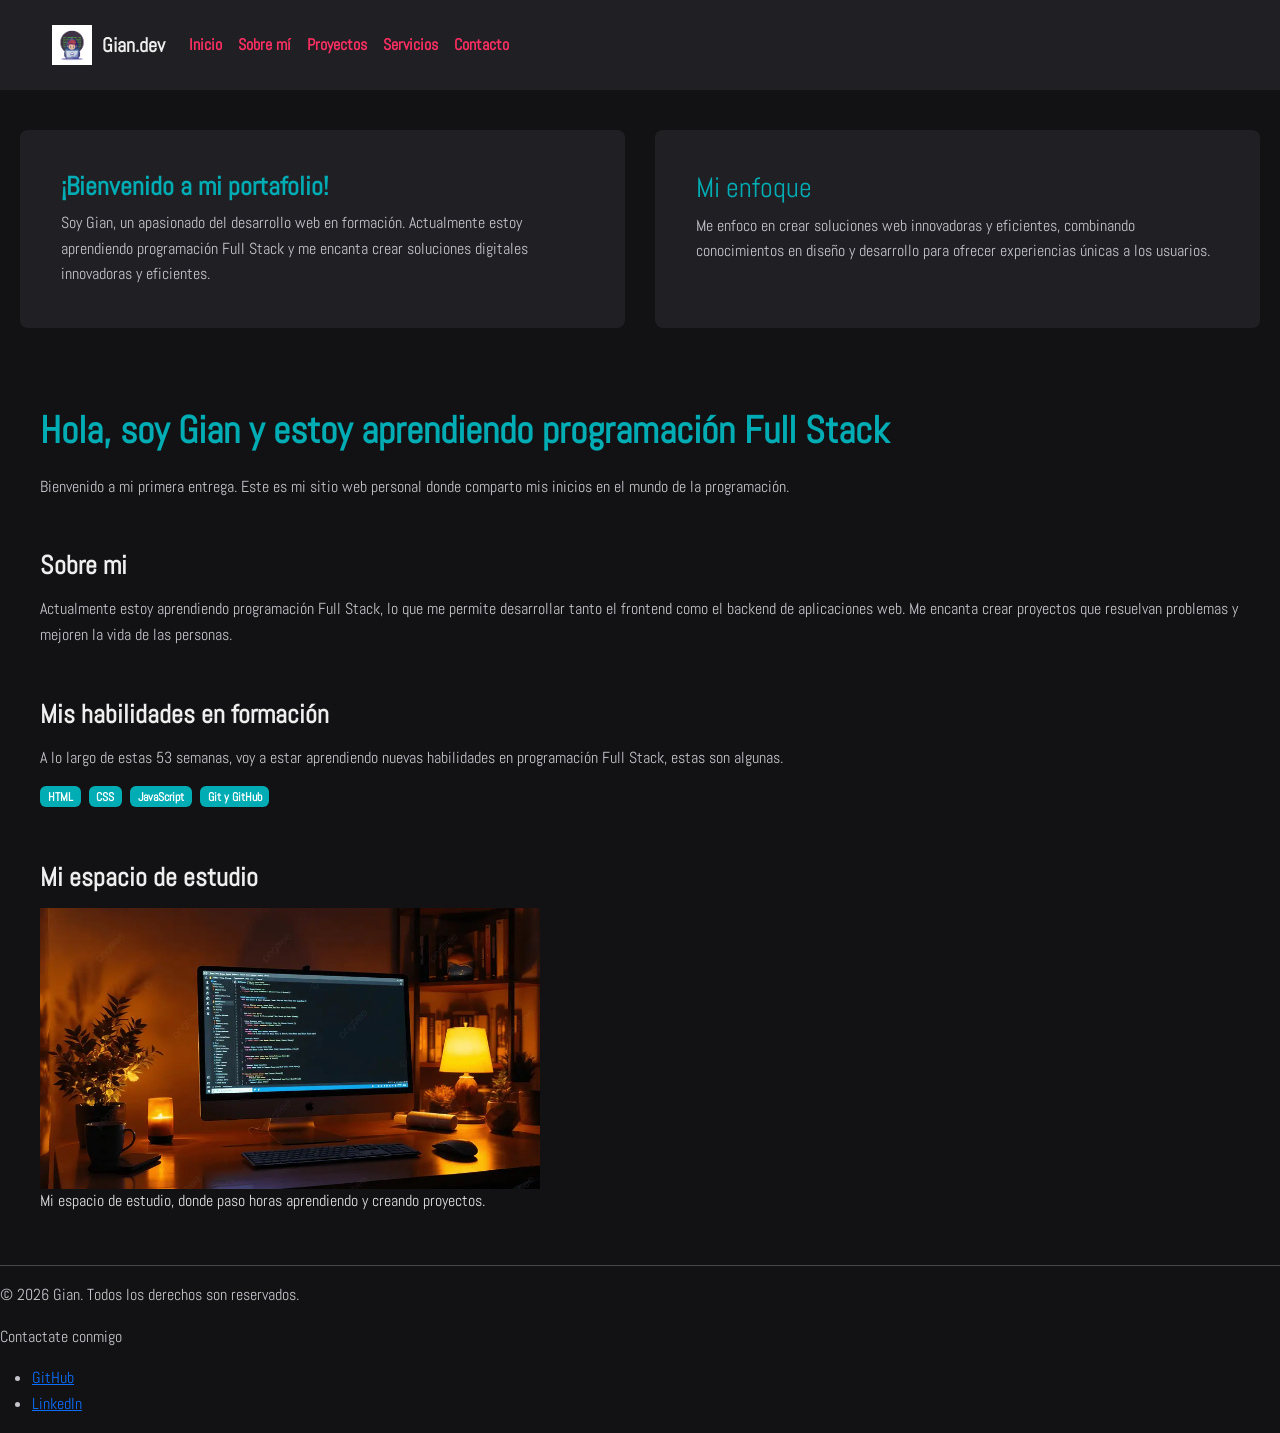
<file: index.html>
<!DOCTYPE html>
<html lang="es">
<head>
    <meta charset="UTF-8">
    <meta name="viewport" content="width=device-width, initial-scale=1.0">
    <title>Mi sitio personal | Inicio</title>
    <!-- 1. Conexión con los servidores de Google Fonts -->
<link rel="preconnect" href="https://fonts.googleapis.com">
<link rel="preconnect" href="https://fonts.gstatic.com" crossorigin>
<!-- 2. Descarga de la tipografía 'Abel' -->
<link href="https://fonts.googleapis.com/css2?family=Abel&display=swap" rel="stylesheet">
<!-- Bootstrap CSS -->
<link href="https://cdn.jsdelivr.net/npm/bootstrap@5.3.8/dist/css/bootstrap.min.css" rel="stylesheet" integrity="sha384-sRIl4kxILFvY47J16cr9ZwB07vP4J8+LH7qKQnuqkuIAvNWLzeN8tE5YBujZqJLB" crossorigin="anonymous">
<!-- 3. Vinculación de archivo CSS local -->
<link rel="stylesheet" href="styles/styles.css">
</head>
<body>
 <nav class="navbar navbar-expand-lg">
        <div class="container-fluid">
            <a class="navbar-brand" href="index.html">
                <img src="Img/logo.jpg" alt="Logo de mi sitio personal" width="40">
                Gian.dev
            </a>
            <button class="navbar-toggler" type="button" data-bs-toggle="collapse" data-bs-target="#navbarNav" aria-controls="navbarNav" aria-expanded="false" aria-label="Toggle navigation">
                <span class="navbar-toggler-icon"></span>
            </button>
            <div class="collapse navbar-collapse" id="navbarNav">
                <ul class="navbar-nav">
                    <li class="nav-item">
                        <a class="nav-link enlace-navegacion" href="index.html">Inicio</a>
                    </li>
                    <li class="nav-item">
                        <a class="nav-link enlace-navegacion" href="pages/sobre-mi.html">Sobre mí</a>
                    </li>
                    <li class="nav-item">
                        <a class="nav-link enlace-navegacion" href="pages/proyectos.html">Proyectos</a>
                    </li>
                    <li class="nav-item">
                        <a class="nav-link enlace-navegacion" href="pages/servicios.html">Servicios</a>
                    </li>
                    <li class="nav-item">
                        <a class="nav-link enlace-navegacion" href="pages/contacto.html">Contacto</a>
                    </li>
                </ul>
            </div>
        </div>
    </nav>  
    <main class="seccion-principal">
        <div class="caja-contenido caja-bienvenida card">
            <div class="card-body">
                <h2 class="card-title">¡Bienvenido a mi portafolio!</h2>
                <p class="card-text">Soy Gian, un apasionado del desarrollo web en formación. Actualmente estoy aprendiendo programación Full Stack y me encanta crear soluciones digitales innovadoras y eficientes.</p>
            </div>
        </div>
        <div class="caja-contenido caja-enfoque card">
            <div class="card-body">
                <h3 class="card-title">Mi enfoque</h3>
                <p class="card-text">Me enfoco en crear soluciones web innovadoras y eficientes, combinando conocimientos en diseño y desarrollo para ofrecer experiencias únicas a los usuarios.</p>
            </div>
        </div>
    </main>

    <div class="secciones-viejas">
        
    <section>
            <h1>Hola, soy Gian y estoy aprendiendo programación Full Stack</h1>
            <p>Bienvenido a mi primera entrega. Este es mi sitio web personal donde comparto mis inicios en el mundo de la programación.</p>
        </section>

        <section>
            <h2>Sobre mi</h2>
            <article>
                <p>Actualmente estoy aprendiendo programación Full Stack, lo que me permite desarrollar tanto el frontend como el backend de aplicaciones web. Me encanta crear proyectos que resuelvan problemas y mejoren la vida de las personas.</p>
            </article>
        </section>

        <section>
            <h2>Mis habilidades en formación</h2>
            <p>A lo largo de estas 53 semanas, voy a estar aprendiendo nuevas habilidades en programación Full Stack, estas son algunas.</p>
         <div class="d-flex flex-wrap gap-2">
            <span class="badge text-bg-primary">HTML</span>
            <span class="badge text-bg-primary">CSS</span>
            <span class="badge text-bg-primary">JavaScript</span>
            <span class="badge text-bg-primary">Git y GitHub</span>
         </div>
        </section>
        
        <section>
            <h2>Mi espacio de estudio</h2>
            <figure>
                <img src="Img/inicio.jpg" alt="Mi espacio de estudio" width="500">
                <figcaption>Mi espacio de estudio, donde paso horas aprendiendo y creando proyectos.</figcaption>
            </figure>
        </section>
        </div>


    <footer>
        <hr> <p>&copy; 2026 Gian. Todos los derechos son reservados.</p>

        <p>Contactate conmigo</p>
        <ul>
            <li><a href="https://github.com" target="_blank">GitHub</a></li>
            <li><a href="https://www.linkedin.com" target="_blank">LinkedIn</a></li>
        </ul>
    </footer>
    <!-- Bootstrap JS -->
     <script src="https://cdn.jsdelivr.net/npm/bootstrap@5.3.8/dist/js/bootstrap.bundle.min.js" integrity="sha384-FKyoEForCGlyvwx9Hj09JcYn3nv7wiPVlz7YYwJrWVcXK/BmnVDxM+D2scQbITxI" crossorigin="anonymous"></script>
</body>
</html>
</file>
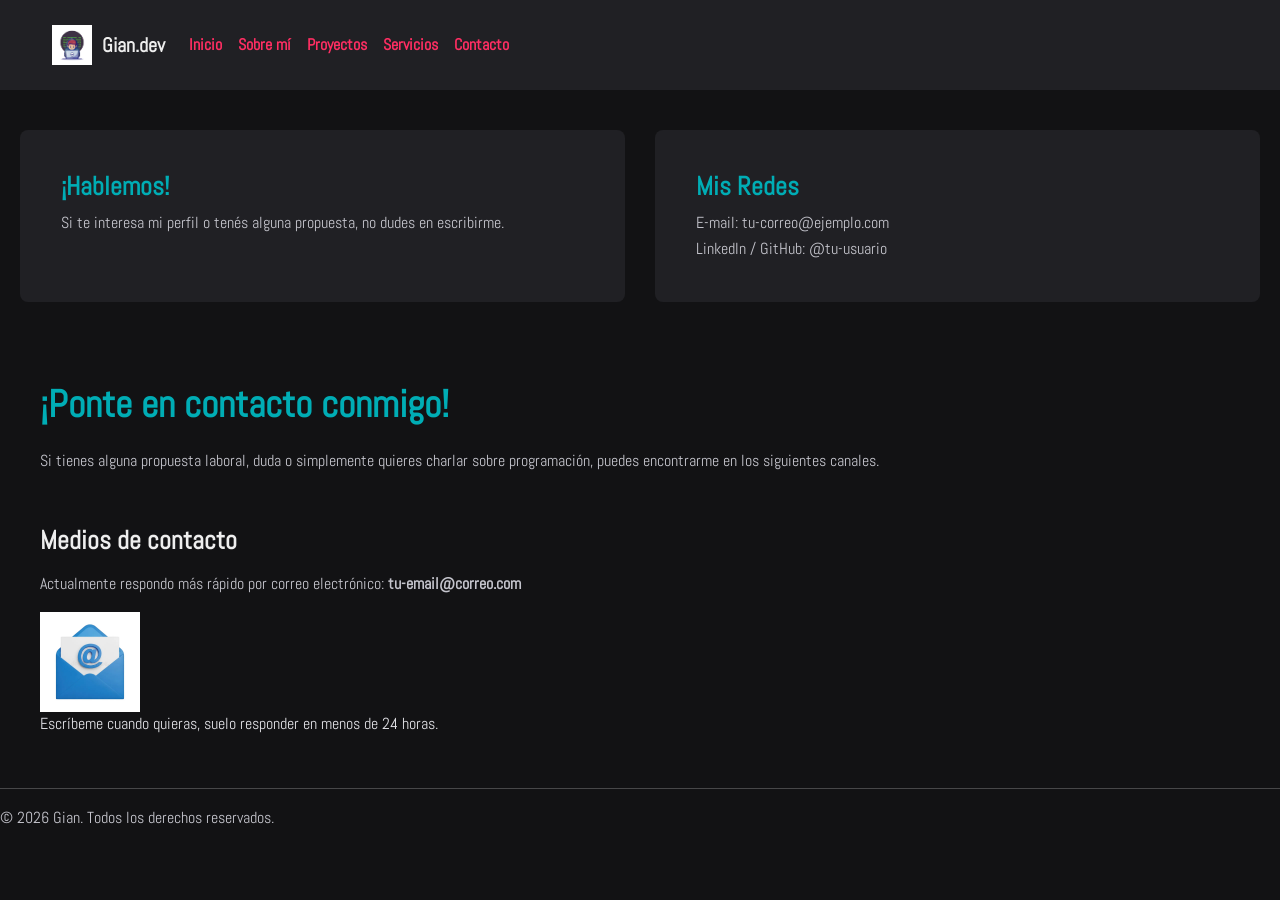
<file: pages/contacto.html>
<!DOCTYPE html>
<html lang="es">
<head>
    <meta charset="UTF-8">
    <meta name="viewport" content="width=device-width, initial-scale=1.0">
    <title>Mi Sitio personal | Contacto</title>
    <!-- Conexión y descarga de Google Fonts -->
<link rel="preconnect" href="https://fonts.googleapis.com">
<link rel="preconnect" href="https://fonts.gstatic.com" crossorigin>
<link href="https://fonts.googleapis.com/css2?family=Abel&display=swap" rel="stylesheet">
<!-- Bootstrap CSS -->
<link href="https://cdn.jsdelivr.net/npm/bootstrap@5.3.8/dist/css/bootstrap.min.css" rel="stylesheet" integrity="sha384-sRIl4kxILFvY47J16cr9ZwB07vP4J8+LH7qKQnuqkuIAvNWLzeN8tE5YBujZqJLB" crossorigin="anonymous">
<!-- Vinculación de archivo CSS con salto de carpeta -->
<link rel="stylesheet" href="../styles/styles.css">
</head>
<body>
      <nav class="navbar navbar-expand-lg">
    <div class="container-fluid">
        <a class="navbar-brand" href="../index.html">
            <img src="../Img/logo.jpg" alt="Logo de mi sitio personal" width="40">
            Gian.dev
        </a>
        <button class="navbar-toggler" type="button" data-bs-toggle="collapse" data-bs-target="#navbarNav" aria-controls="navbarNav" aria-expanded="false" aria-label="Toggle navigation">
            <span class="navbar-toggler-icon"></span>
        </button>
        <div class="collapse navbar-collapse" id="navbarNav">
            <ul class="navbar-nav">
                <li class="nav-item">
                    <a class="nav-link enlace-navegacion" href="../index.html">Inicio</a>
                </li>
                <li class="nav-item">
                    <a class="nav-link enlace-navegacion" href="sobre-mi.html">Sobre mí</a>
                </li>
                <li class="nav-item">
                    <a class="nav-link enlace-navegacion" href="proyectos.html">Proyectos</a>
                </li>
                <li class="nav-item">
                    <a class="nav-link enlace-navegacion" href="servicios.html">Servicios</a>
                </li>
                <li class="nav-item">
                    <a class="nav-link enlace-navegacion" href="contacto.html">Contacto</a>
                </li>
            </ul>
        </div>
    </div>
</nav>
    <main class="seccion-principal">
        <div class="caja-contenido caja-bienvenida card">
            <div class="card-body">
                <h2 class="card-title">¡Hablemos!</h2>
                <p class="card-text">Si te interesa mi perfil o tenés alguna propuesta, no dudes en escribirme.</p>
            </div>
        </div>
        <div class="caja-contenido caja-enfoque card">
            <div class="card-body">
                <h2 class="card-title">Mis Redes</h2>
                <p class="card-text">E-mail: tu-correo@ejemplo.com<br>LinkedIn / GitHub: @tu-usuario</p>
            </div>
        </div>
    </main>

    <div class="secciones-viejas">
        <section>
            <h1>¡Ponte en contacto conmigo!</h1>
            <p>Si tienes alguna propuesta laboral, duda o simplemente quieres charlar sobre programación, puedes encontrarme en los siguientes canales.</p>
        </section>

        <section>
            <h2>Medios de contacto</h2>
            <p>Actualmente respondo más rápido por correo electrónico: <strong>tu-email@correo.com</strong></p>
            
            <figure>
                <img src="../Img/contacto.jpg" alt="Icono de un sobre de carta flotando sobre un fondo tecnológico azul" width="100">
                <figcaption>Escríbeme cuando quieras, suelo responder en menos de 24 horas.</figcaption>
            </figure>
        </section>
    </div>
    
    <footer>
        <hr>
        <p>&copy; 2026 Gian. Todos los derechos reservados.</p>
    </footer>
    <!-- Bootstrap JS -->
     <script src="https://cdn.jsdelivr.net/npm/bootstrap@5.3.8/dist/js/bootstrap.bundle.min.js" integrity="sha384-FKyoEForCGlyvwx9Hj09JcYn3nv7wiPVlz7YYwJrWVcXK/BmnVDxM+D2scQbITxI" crossorigin="anonymous"></script>
</body>
</html>
</file>
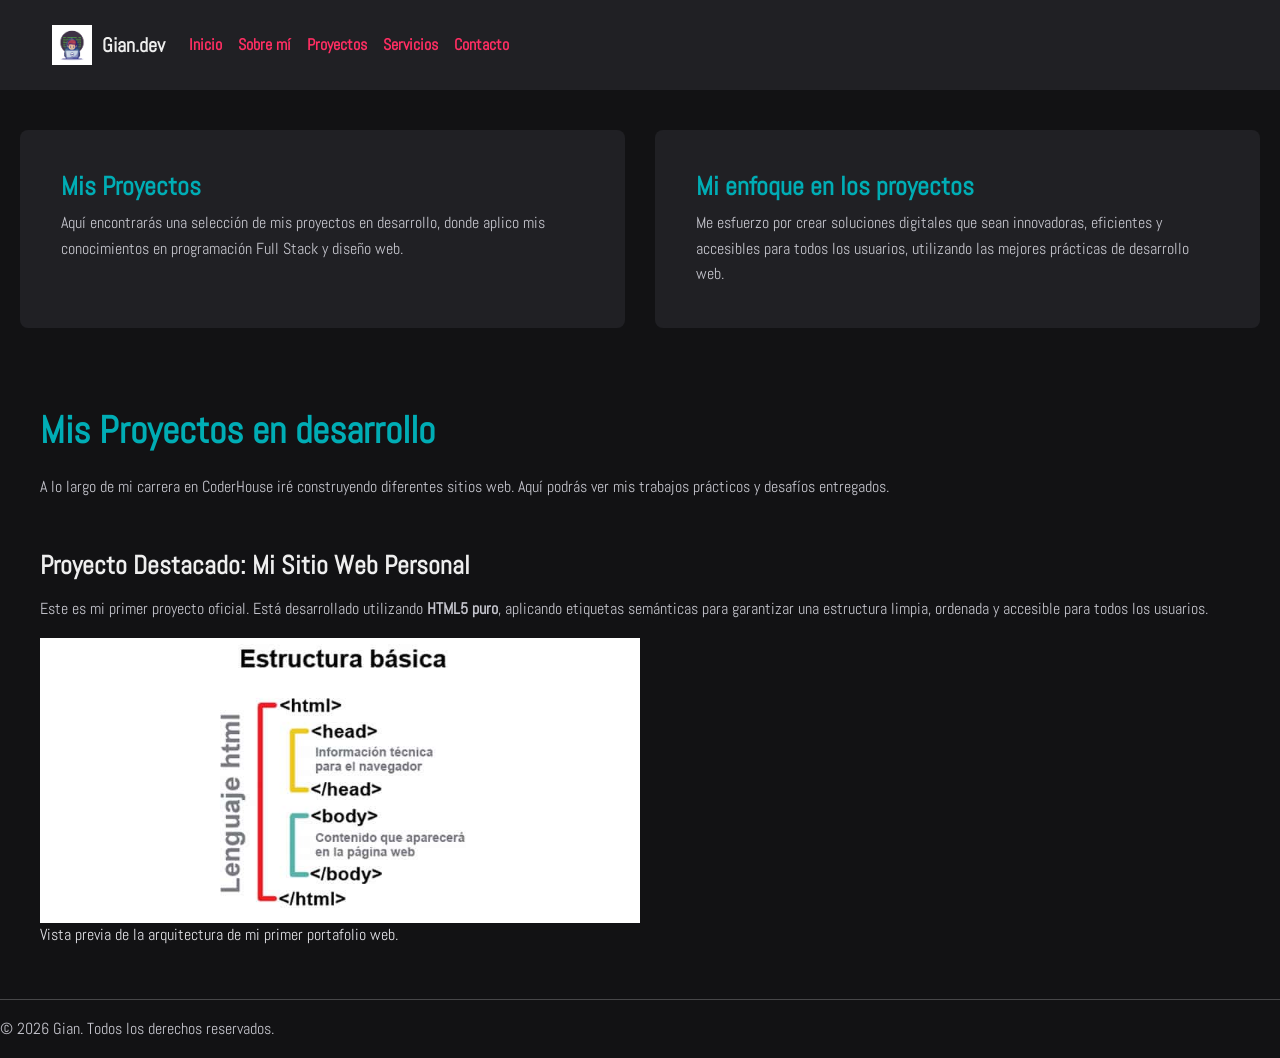
<file: pages/proyectos.html>
<!DOCTYPE html>
<html lang="es">
<head>
    <meta charset="UTF-8">
    <meta name="viewport" content="width=device-width, initial-scale=1.0">
    <title>Mi Sitio personal | Proyectos</title>
    <!-- Conexión y descarga de Google Fonts -->
<link rel="preconnect" href="https://fonts.googleapis.com">
<link rel="preconnect" href="https://fonts.gstatic.com" crossorigin>
<link href="https://fonts.googleapis.com/css2?family=Abel&display=swap" rel="stylesheet">
<!-- Bootstrap CSS -->
<link href="https://cdn.jsdelivr.net/npm/bootstrap@5.3.8/dist/css/bootstrap.min.css" rel="stylesheet" integrity="sha384-sRIl4kxILFvY47J16cr9ZwB07vP4J8+LH7qKQnuqkuIAvNWLzeN8tE5YBujZqJLB" crossorigin="anonymous">
<!-- Vinculación de archivo CSS con salto de carpeta -->
<link rel="stylesheet" href="../styles/styles.css">
</head>
<body>
    <nav class="navbar navbar-expand-lg">
    <div class="container-fluid">
        <a class="navbar-brand" href="../index.html">
            <img src="../Img/logo.jpg" alt="Logo de mi sitio personal" width="40">
            Gian.dev
        </a>
        <button class="navbar-toggler" type="button" data-bs-toggle="collapse" data-bs-target="#navbarNav" aria-controls="navbarNav" aria-expanded="false" aria-label="Toggle navigation">
            <span class="navbar-toggler-icon"></span>
        </button>
        <div class="collapse navbar-collapse" id="navbarNav">
            <ul class="navbar-nav">
                <li class="nav-item">
                    <a class="nav-link enlace-navegacion" href="../index.html">Inicio</a>
                </li>
                <li class="nav-item">
                    <a class="nav-link enlace-navegacion" href="sobre-mi.html">Sobre mí</a>
                </li>
                <li class="nav-item">
                    <a class="nav-link enlace-navegacion" href="proyectos.html">Proyectos</a>
                </li>
                <li class="nav-item">
                    <a class="nav-link enlace-navegacion" href="servicios.html">Servicios</a>
                </li>
                <li class="nav-item">
                    <a class="nav-link enlace-navegacion" href="contacto.html">Contacto</a>
                </li>
            </ul>
        </div>
    </div>
</nav>
    <main class="seccion-principal">
        <div class="caja-contenido caja-bienvenida card">
            <div class="card-body">
                <h2 class="card-title">Mis Proyectos</h2>
                <p class="card-text">Aquí encontrarás una selección de mis proyectos en desarrollo, donde aplico mis conocimientos en programación Full Stack y diseño web.</p>
            </div>
        </div>
        <div class="caja-contenido caja-enfoque card">
            <div class="card-body">
                <h2 class="card-title">Mi enfoque en los proyectos</h2>
                <p class="card-text">Me esfuerzo por crear soluciones digitales que sean innovadoras, eficientes y accesibles para todos los usuarios, utilizando las mejores prácticas de desarrollo web.</p>
            </div>
        </div>
    </main>

    <div class="secciones-viejas">
        <section>
            <h1>Mis Proyectos en desarrollo</h1>
            <p>A lo largo de mi carrera en CoderHouse iré construyendo diferentes sitios web. Aquí podrás ver mis trabajos prácticos y desafíos entregados.</p>
        </section>

        <section>
            <h2>Proyecto Destacado: Mi Sitio Web Personal</h2>
            <article>
                <p>Este es mi primer proyecto oficial. Está desarrollado utilizando <strong>HTML5 puro</strong>, aplicando etiquetas semánticas para garantizar una estructura limpia, ordenada y accesible para todos los usuarios.</p>
            </article>
            
            <figure>
                <img src="../Img/proyecto.jpg" alt="Captura de pantalla de un sitio web estructurado en código HTML" width="600">
                <figcaption>Vista previa de la arquitectura de mi primer portafolio web.</figcaption>
            </figure>
        </section>
    </div>
    <footer>
        <hr>
        <p>&copy; 2026 Gian. Todos los derechos reservados.</p>
    </footer>
<!-- Bootstrap JS -->
     <script src="https://cdn.jsdelivr.net/npm/bootstrap@5.3.8/dist/js/bootstrap.bundle.min.js" integrity="sha384-FKyoEForCGlyvwx9Hj09JcYn3nv7wiPVlz7YYwJrWVcXK/BmnVDxM+D2scQbITxI" crossorigin="anonymous"></script>
</body>
</html>
</file>
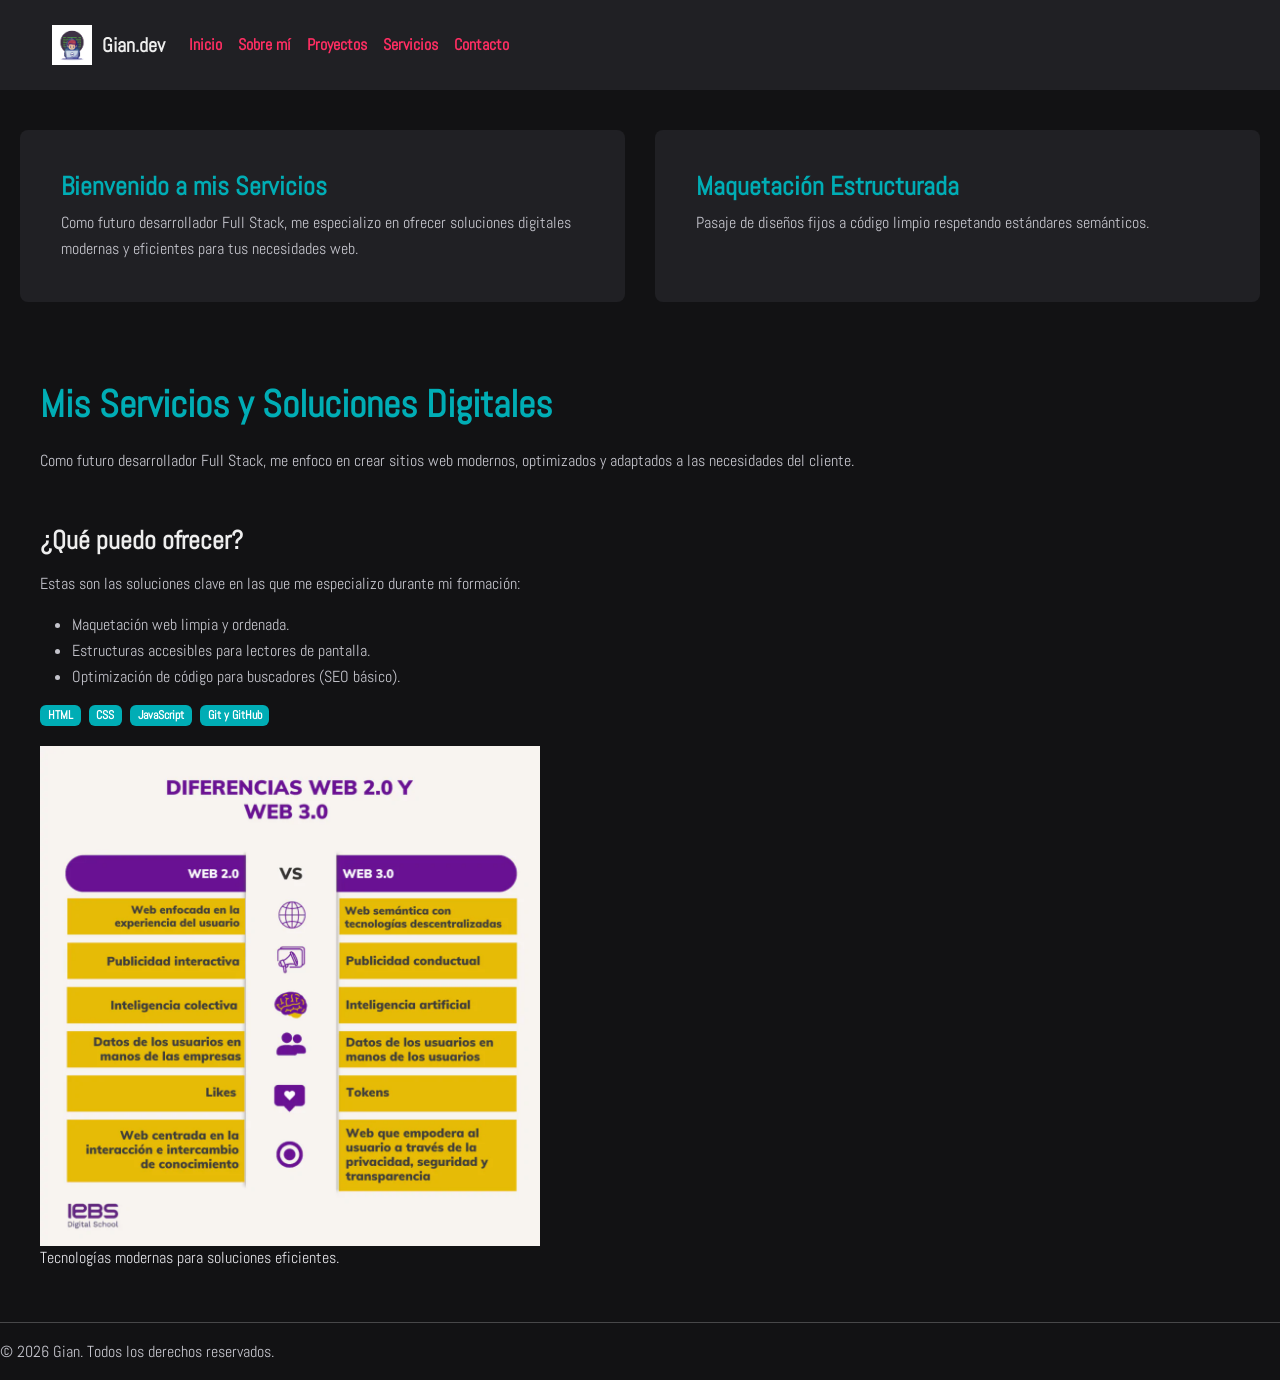
<file: pages/servicios.html>
<!DOCTYPE html>
<html lang="es">
<head>
    <meta charset="UTF-8">
    <meta name="viewport" content="width=device-width, initial-scale=1.0">
    <title>Mi Sitio personal | Servicios</title>
    <!-- Conexión y descarga de Google Fonts -->
    <link rel="preconnect" href="https://fonts.googleapis.com">
    <link rel="preconnect" href="https://fonts.gstatic.com" crossorigin>
    <link href="https://fonts.googleapis.com/css2?family=Abel&display=swap" rel="stylesheet">
    <!-- Bootstrap CSS -->
    <link href="https://cdn.jsdelivr.net/npm/bootstrap@5.3.8/dist/css/bootstrap.min.css" rel="stylesheet" integrity="sha384-sRIl4kxILFvY47J16cr9ZwB07vP4J8+LH7qKQnuqkuIAvNWLzeN8tE5YBujZqJLB" crossorigin="anonymous">
    <!-- Vinculación de archivo CSS con salto de carpeta -->
    <link rel="stylesheet" href="../styles/styles.css">
</head>
<body>
    <nav class="navbar navbar-expand-lg">
        <div class="container-fluid">
            <a class="navbar-brand" href="../index.html">
                <img src="../Img/logo.jpg" alt="Logo de mi sitio personal" width="40">
                Gian.dev
            </a>
            <button class="navbar-toggler" type="button" data-bs-toggle="collapse" data-bs-target="#navbarNav" aria-controls="navbarNav" aria-expanded="false" aria-label="Toggle navigation">
                <span class="navbar-toggler-icon"></span>
            </button>
            <div class="collapse navbar-collapse" id="navbarNav">
                <ul class="navbar-nav">
                    <li class="nav-item">
                        <a class="nav-link enlace-navegacion" href="../index.html">Inicio</a>
                    </li>
                    <li class="nav-item">
                        <a class="nav-link enlace-navegacion" href="sobre-mi.html">Sobre mí</a>
                    </li>
                    <li class="nav-item">
                        <a class="nav-link enlace-navegacion" href="proyectos.html">Proyectos</a>
                    </li>
                    <li class="nav-item">
                        <a class="nav-link enlace-navegacion" href="servicios.html">Servicios</a>
                    </li>
                    <li class="nav-item">
                        <a class="nav-link enlace-navegacion" href="contacto.html">Contacto</a>
                    </li>
                </ul>
            </div>
        </div>
    </nav>
    <main class="seccion-principal">
        <div class="caja-contenido caja-bienvenida card">
            <div class="card-body">
                <h2 class="card-title">Bienvenido a mis Servicios</h2>
                <p class="card-text">Como futuro desarrollador Full Stack, me especializo en ofrecer soluciones digitales modernas y eficientes para tus necesidades web.</p>
            </div>
        </div>
        <div class="caja-contenido caja-enfoque card">
            <div class="card-body">
                <h2 class="card-title">Maquetación Estructurada</h2>
                <p class="card-text">Pasaje de diseños fijos a código limpio respetando estándares semánticos.</p>
            </div>
        </div>
    </main>

    <div class="secciones-viejas">
        <section>
            <h1>Mis Servicios y Soluciones Digitales</h1>
            <p>Como futuro desarrollador Full Stack, me enfoco en crear sitios web modernos, optimizados y adaptados a las necesidades del cliente.</p>
        </section>

        <section>
            <h2>¿Qué puedo ofrecer?</h2>
            <p>Estas son las soluciones clave en las que me especializo durante mi formación:</p>
            <ul>
                <li>Maquetación web limpia y ordenada.</li>
                <li>Estructuras accesibles para lectores de pantalla.</li>
                <li>Optimización de código para buscadores (SEO básico).</li>
            </ul>
            <div class="d-flex flex-wrap gap-2">
                <span class="badge text-bg-primary">HTML</span>
                <span class="badge text-bg-primary">CSS</span>
                <span class="badge text-bg-primary">JavaScript</span>
                <span class="badge text-bg-primary">Git y GitHub</span>
            </div>
            <figure>
                <img src="../Img/servicios.jpg" alt="Gráfico digital que muestra diferentes tecnologías web conectadas entre sí" width="500">
                <figcaption>Tecnologías modernas para soluciones eficientes.</figcaption>
            </figure>
        </section>
    </div>
    <footer>
        <hr>
        <p>&copy; 2026 Gian. Todos los derechos reservados.</p>
    </footer>
    <!-- Bootstrap JS -->
    <script src="https://cdn.jsdelivr.net/npm/bootstrap@5.3.8/dist/js/bootstrap.bundle.min.js" integrity="sha384-FKyoEForCGlyvwx9Hj09JcYn3nv7wiPVlz7YYwJrWVcXK/BmnVDxM+D2scQbITxI" crossorigin="anonymous"></script>
</body>
</html>
</file>
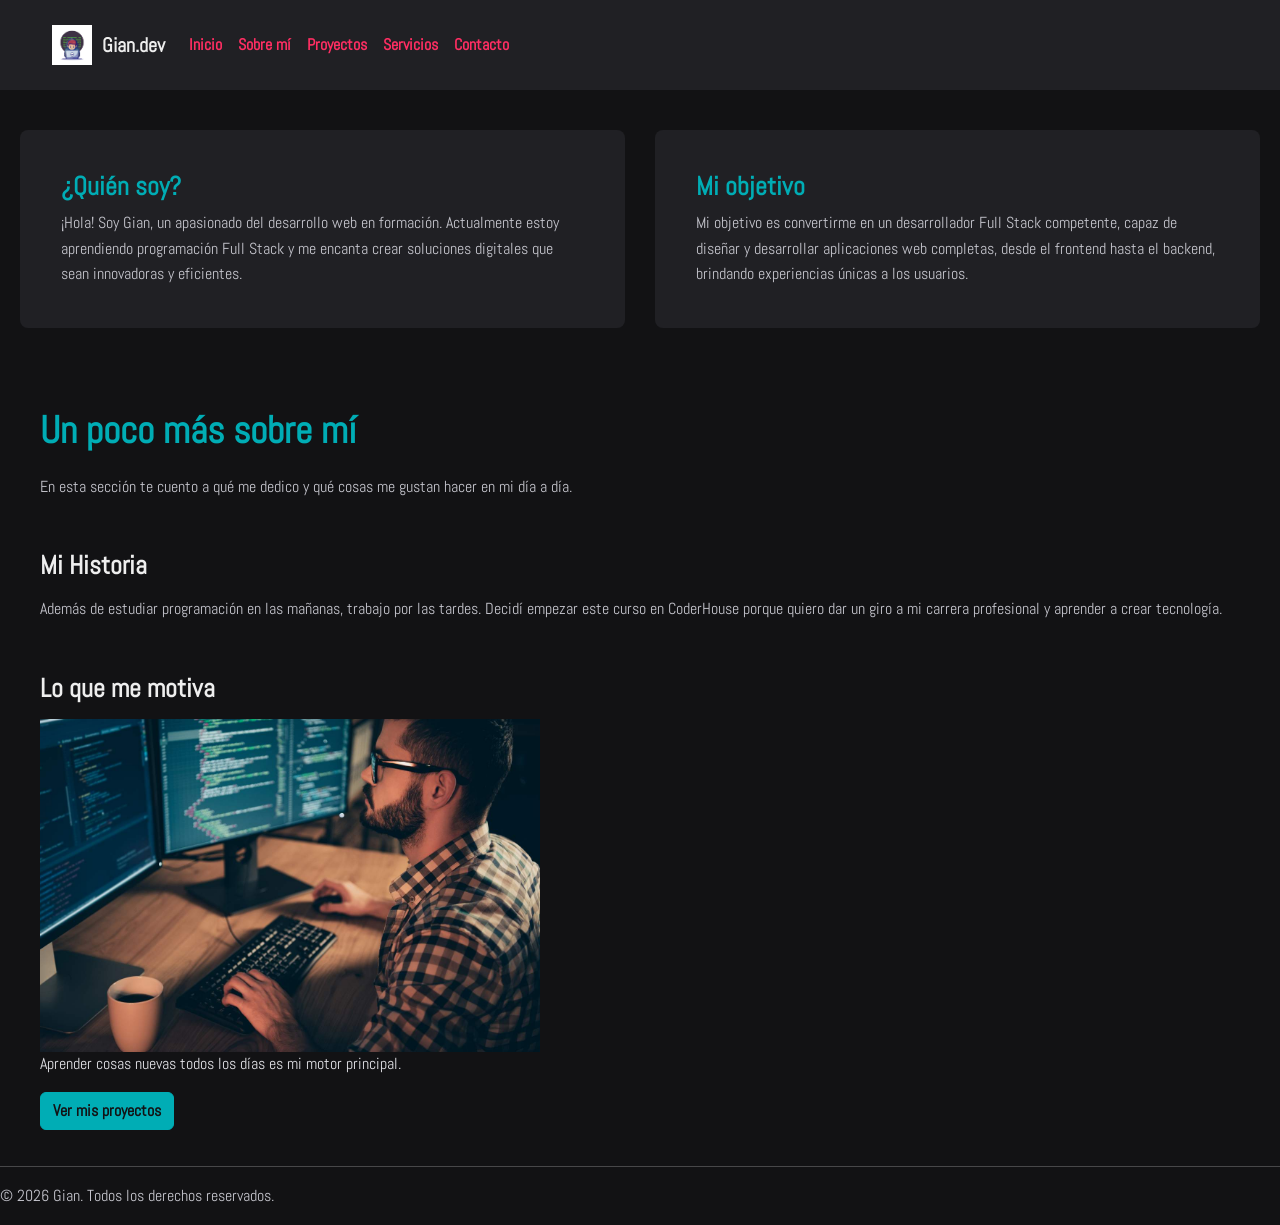
<file: pages/sobre-mi.html>
<!DOCTYPE html>
<html lang="es">
<head>
    <meta charset="UTF-8">
    <meta name="viewport" content="width=device-width, initial-scale=1.0">
    <title>Mi Sitio personal | Sobre Mí</title>
    <!-- Conexión y descarga de Google Fonts -->
<link rel="preconnect" href="https://fonts.googleapis.com">
<link rel="preconnect" href="https://fonts.gstatic.com" crossorigin>
<link href="https://fonts.googleapis.com/css2?family=Abel&display=swap" rel="stylesheet">
<!-- Bootstrap CSS -->
<link href="https://cdn.jsdelivr.net/npm/bootstrap@5.3.8/dist/css/bootstrap.min.css" rel="stylesheet" integrity="sha384-sRIl4kxILFvY47J16cr9ZwB07vP4J8+LH7qKQnuqkuIAvNWLzeN8tE5YBujZqJLB" crossorigin="anonymous">
<!-- Vinculación de archivo CSS con salto de carpeta -->
<link rel="stylesheet" href="../styles/styles.css">
</head>
<body>
        <nav class="navbar navbar-expand-lg">
    <div class="container-fluid">
        <a class="navbar-brand" href="../index.html">
            <img src="../Img/logo.jpg" alt="Logo de mi sitio personal" width="40">
            Gian.dev
        </a>
        <button class="navbar-toggler" type="button" data-bs-toggle="collapse" data-bs-target="#navbarNav" aria-controls="navbarNav" aria-expanded="false" aria-label="Toggle navigation">
            <span class="navbar-toggler-icon"></span>
        </button>
        <div class="collapse navbar-collapse" id="navbarNav">
            <ul class="navbar-nav">
                <li class="nav-item">
                    <a class="nav-link enlace-navegacion" href="../index.html">Inicio</a>
                </li>
                <li class="nav-item">
                    <a class="nav-link enlace-navegacion" href="sobre-mi.html">Sobre mí</a>
                </li>
                <li class="nav-item">
                    <a class="nav-link enlace-navegacion" href="proyectos.html">Proyectos</a>
                </li>
                <li class="nav-item">
                    <a class="nav-link enlace-navegacion" href="servicios.html">Servicios</a>
                </li>
                <li class="nav-item">
                    <a class="nav-link enlace-navegacion" href="contacto.html">Contacto</a>
                </li>
            </ul>
        </div>
    </div>
</nav>
    <main class="seccion-principal">
        <div class="caja-contenido caja-bienvenida card">
            <div class="card-body">
                <h2 class="card-title">¿Quién soy?</h2>
                <p class="card-text">¡Hola! Soy Gian, un apasionado del desarrollo web en formación. Actualmente estoy aprendiendo programación Full Stack y me encanta crear soluciones digitales que sean innovadoras y eficientes.</p>
            </div>
        </div>
        <div class="caja-contenido caja-enfoque card">
            <div class="card-body">
                <h2 class="card-title">Mi objetivo</h2>
                <p class="card-text">Mi objetivo es convertirme en un desarrollador Full Stack competente, capaz de diseñar y desarrollar aplicaciones web completas, desde el frontend hasta el backend, brindando experiencias únicas a los usuarios.</p>
            </div>
        </div>
    </main>

    <div class="secciones-viejas">
        <section>
            <h1>Un poco más sobre mí</h1>
            <p>En esta sección te cuento a qué me dedico y qué cosas me gustan hacer en mi día a día.</p>
        </section>

        <section>
            <h2>Mi Historia</h2>
            <article>
                <p>Además de estudiar programación en las mañanas, trabajo por las tardes. Decidí empezar este curso en CoderHouse porque quiero dar un giro a mi carrera profesional y aprender a crear tecnología.</p>
            </article>
        </section>

        <section>
            <h2>Lo que me motiva</h2>
            <figure>
                <img src="../Img/sobre-mi.jpg" alt="Pantalla de computadora mostrando líneas de código de colores" width="500">
                <figcaption>Aprender cosas nuevas todos los días es mi motor principal.</figcaption>
            </figure>
            <a href="proyectos.html" class="btn btn-primary">Ver mis proyectos</a>
        </section>
    </div>
   <footer>
        <hr>
        <p>&copy; 2026 Gian. Todos los derechos reservados.</p>
    </footer>
<!-- Bootstrap JS -->
     <script src="https://cdn.jsdelivr.net/npm/bootstrap@5.3.8/dist/js/bootstrap.bundle.min.js" integrity="sha384-FKyoEForCGlyvwx9Hj09JcYn3nv7wiPVlz7YYwJrWVcXK/BmnVDxM+D2scQbITxI" crossorigin="anonymous"></script>
    
</body>
</html>
</file>
<file: styles/styles.css>
/* ==========================================================================
   0. RESET GLOBAL (Obligatorio al inicio del archivo)
   ========================================================================== */
* {
    margin: 0;
    padding: 0;
    box-sizing: border-box;
}

img {
    max-width: 100%;
    height: auto;
}

/* El contenedor PADRE de toda la barra de navegación */
.barra-navegacion {
    display: flex;                  /* Activamos Flexbox en el padre */
    flex-direction: column;         /* Requisito: Alineación vertical de los elementos hijos */
    align-items: center;            /* Requisito: Alineación vertical perfecta */
    gap: 15px;                       /* Requisito: Espaciado uniforme entre cada elemento hijo */
    background-color: #202024;    /* Un gris un toque más claro que el fondo */
    padding: 20px 40px;             /* Requisito Box Model: espacio interno para que respire */
}
/* El contenedor PADRE que agrupa solo a los enlaces de texto */
.menu-enlaces ul {
    display: flex;                  /* También es padre de los enlaces */
    gap: 20px;                      /* Requisito: Espaciado uniforme entre cada link */
    list-style: none;
}

.navbar {
    background-color: #202024;
    padding: 20px 40px;
}

.navbar-brand {
    color: #eeeeee;
    font-weight: 700;
    display: flex;
    align-items: center;
    gap: 10px;
}

.navbar-toggler {
    border-color: #00adb5;
}

.navbar-toggler-icon {
    background-image: url("data:image/svg+xml,%3csvg xmlns='http://www.w3.org/2000/svg' viewBox='0 0 30 30'%3e%3cpath stroke='rgba%2800, 173, 181, 1%29' stroke-linecap='round' stroke-miterlimit='10' stroke-width='2' d='M4 7h22M4 15h22M4 23h22'/%3e%3c/svg%3e");
}

.card {
    background-color: #202024;
    border: none;
}

.card-title {
    color: #00adb5;
}

.card-text {
    color: #c4c4cc;
}

.badge {
    background-color: #00adb5 !important;
    color: #121214;
    font-weight: 700;
}

.d-flex.flex-wrap.gap-2 {
    margin-bottom: 20px;
}

.btn-primary {
    background-color: #00adb5;
    border-color: #00adb5;
    color: #121214;
    font-weight: 700;
}

.btn-primary:hover {
    background-color: #ff2e63;
    border-color: #ff2e63;
    color: #eeeeee;
}

/* ==========================================================================
   1. CONFIGURACIÓN GENERAL Y PALETA DE COLORES
   ========================================================================== */

/* La etiqueta 'body' representa a TODA la pantalla de la página */
body {
    /* Aplicamos la tipografía de Google Fonts que enlazamos en el HTML */
    /* 'sans-serif' es el fallback: si no hay internet, usa la letra sin serif por defecto del sistema */
    font-family: 'Abel', sans-serif;
    
    /* Requisito: Fondo personalizado (Color sólido oscuro) */
    background-color: #121214; 
    
    /* Requisito: Color secundario para el texto general, garantizando buen contraste */
    color: #e1e1e6; 
    
    /* Quitamos márgenes molestos que los navegadores traen por defecto */
    margin: 0;
    padding: 0;
    min-height: 100vh; /* Requisito: Ocupa toda la altura de la ventana del navegador */
    display: flex; /* Activamos Flexbox para centrar el contenido principal */
    flex-direction: column; /* Alineamos los elementos de arriba hacia abajo */
}
/* ==========================================================================
   2. JERARQUÍA VISUAL DE TEXTOS (Títulos y Cuerpo)
   ========================================================================== */

/* Requisito: h1 claramente más grande y llamativo */
h1 {
    font-size: 38px;       /* Tamaño grande para el título principal */
    font-weight: 700;      /* Grosor pesado/negrita */
    color: #00adb5;        /* Nuestro Color Primario (Turquesa) */
    margin-bottom: 20px;   /* Espacio libre abajo del título */
}

/* Títulos de las secciones secundarias */
h2 {
    font-size: 26px;       /* Tamaño intermedio */
    font-weight: 700;      /* También en negrita para resaltar la sección */
    color: #eeeeee;        /* Nuestro Color Secundario (Blanco puro) */
    margin-bottom: 15px;
}

/* El cuerpo de texto (párrafos, listas, etc.) */
p, li {
    font-size: 16px;       /* Tamaño estándar y cómodo para lectura larga */
    font-weight: 400;      /* Peso normal/liviano para que no canse la vista */
    line-height: 1.6;      /* Espaciado entre líneas para que no quede todo amontonado */
    color: #c4c4cc;        /* Gris claro para un contraste suave y legible */
}
/* ==========================================================================
   3. NAVEGACIÓN Y ENLACES (Uso exclusivo de Clases)
   ========================================================================== */

/* Creamos una clase para nuestros enlaces del menú */
.enlace-navegacion {
    color: #ff2e63;           /* Nuestro Color de Acento (Rosa/Fucsia) */
    text-decoration: none;    /* Le quitamos el subrayado feo de fábrica */
    font-weight: 700;         /* Hacemos que resalte un poco más */
    transition: color 0.2s ease; /* Efecto suave cuando cambia de color */
}

/* El efecto ":hover" define qué pasa cuando el usuario pasa el mouse por encima */
.enlace-navegacion:hover {
    color: #00adb5;           /* Cambia al color turquesa al pasar el cursor */
}

.caja-contenido {
    flex: 1;                   /* Hace que las dos cajas midan exactamente lo mismo de ancho */
    padding: 25px;             /* Requisito: Relleno interno para que el texto no pegue al borde */
    background-color: #202024; /* Les damos un color gris para notar el límite de la caja */
    border-radius: 8px;        /* Redondeamos las esquinas para que quede más moderno */
}

.seccion-principal {
    display: grid; /* Activamos Grid para organizar las cajas de contenido */
    grid-template-columns: 1fr; /* Requisito: Una sola columna que se adapte al ancho disponible */
    grid-template-areas:
     "bienvenida" "enfoque"; /* Requisito: Definimos áreas de grid para cada caja */
    gap: 30px;
    padding: 40px 20px 60px 20px; /* Requisito: Espaciado interno para que respire la sección */
    background-color: #121214; /* Mismo fondo oscuro */
    
}

.caja-bienvenida {
    grid-area: bienvenida; /* Asignamos la caja de bienvenida al área correspondiente */
}

.caja-enfoque {
    grid-area: enfoque; /* Asignamos la caja de enfoque al área correspondiente */
}

/* Controla las secciones que van abajo de las dos columnas de Flexbox */
.secciones-viejas {
    display: flex;
    flex-direction: column; /* Requisito: Las apila una debajo de la otra de forma ordenada */
    gap: 35px;              /* Espaciado uniforme entre cada bloque de texto */
    padding: 20px 40px;     /* Aire a los costados para que no pegue a los bordes del monitor */
    background-color: #121214; /* Mantiene el color oscuro de fondo */
}

/* ==========================================================================
    MEDIA QUERY - DESKTOP (1024px en adelante)
   ========================================================================== */
@media (min-width: 1024px) {
    .seccion-principal {
        grid-template-columns: 1fr 1fr;
        grid-template-areas:
            "bienvenida enfoque";
    }
}
</file>
